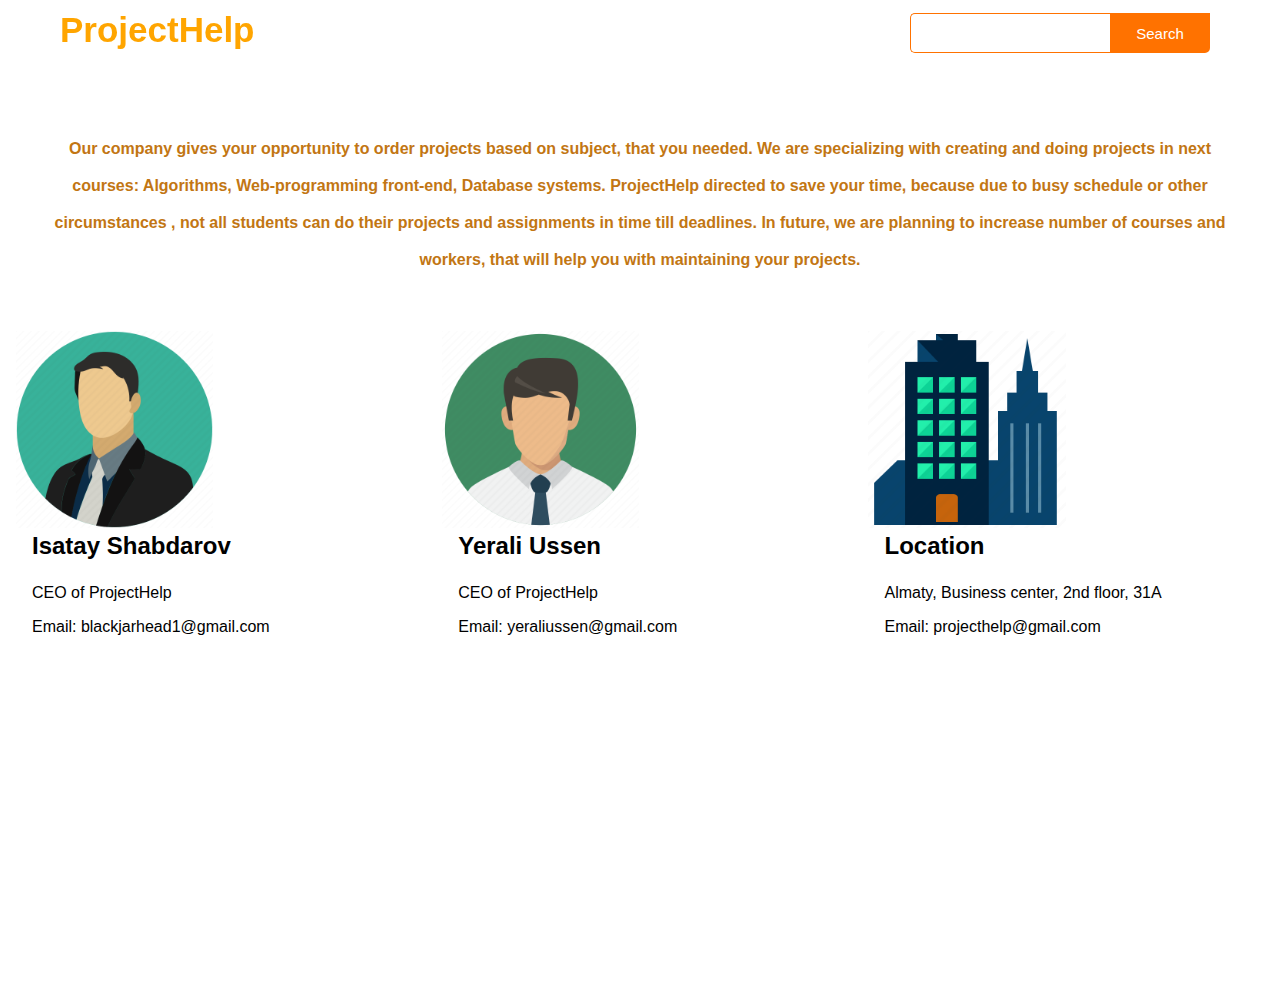
<file: about.html>
<!DOCTYPE html>
<html>
<head>
   
    <title>About us</title>
    <link rel="stylesheet" href="about.css">
    <meta name="viewport" content="width=device-width, initial-scale=1.0">

</head>
<div class="main">
    <div class="navbar">
        <div class="iconl">
            <h2 class="logo">ProjectHelp</h2>
        </div>
        <div class="menu">
            <ul>
                <li><a href="index.html">HOME</a></li>
                <li><a href="about.html">ABOUT</a></li>
                <li><a href="index2.html">SERVICE</a></li>
                <li><a href="#">DESIGN</a></li>
                <li><a href="index6.html">CONTACT</a></li>
            </ul>
        </div>
        <div class="search">
            <input class="srch" type="search" name="" placeholder=" Type name of course">
            <a href=><button class="btn">Search</button></a>
            
        </div>
    </div>
<body>
    <div class="about-section">
        <h1>
             <font size= "3"> Our company gives your opportunity to order projects based on subject, that you needed. We are specializing with creating and doing projects in next courses: Algorithms, Web-programming front-end, Database systems. ProjectHelp directed to save your time, because due to busy schedule or other circumstances 
            , not all students can do their projects and assignments in time till deadlines. In future, we are planning to increase number of courses and workers, that will help you with maintaining your projects.</h1>
      </div>
      
      <div class="row">
        <div class="column">
          <div class="card">
            <img src="1.png" style="width:50%">
            <div class="container">
              <style>
                h2 {
                 margin-bottom: 1em; 
                }
                p {
                 margin-bottom: 1em; 
                }
               </style>
               <h2>Isatay Shabdarov</h2>
              <p>CEO of ProjectHelp</p>
              <p>Email: blackjarhead1@gmail.com</p>
            </div>
          </div>
        </div>
      
        <div class="column">
          <div class="card">
            <img src="2.png"  style="width:50%">
            <div class="container">
              <h2>Yerali Ussen</h2>
              <p class="title"> CEO of ProjectHelp</p>
              <p>Email: yeraliussen@gmail.com</p>
            </div>
          </div>
        </div>

        <div class="column">
            <div class="card">
              <img src="3.png"  style="width:50%">
              <div class="container">
                <h2>Location</h2>
                <p class="title">Almaty, Business center, 2nd floor, 31A</p>
                <p></p>
                <p> Email: projecthelp@gmail.com</p>
              </div>
            </div>
          </div>


      </body>
    </html>
</file>
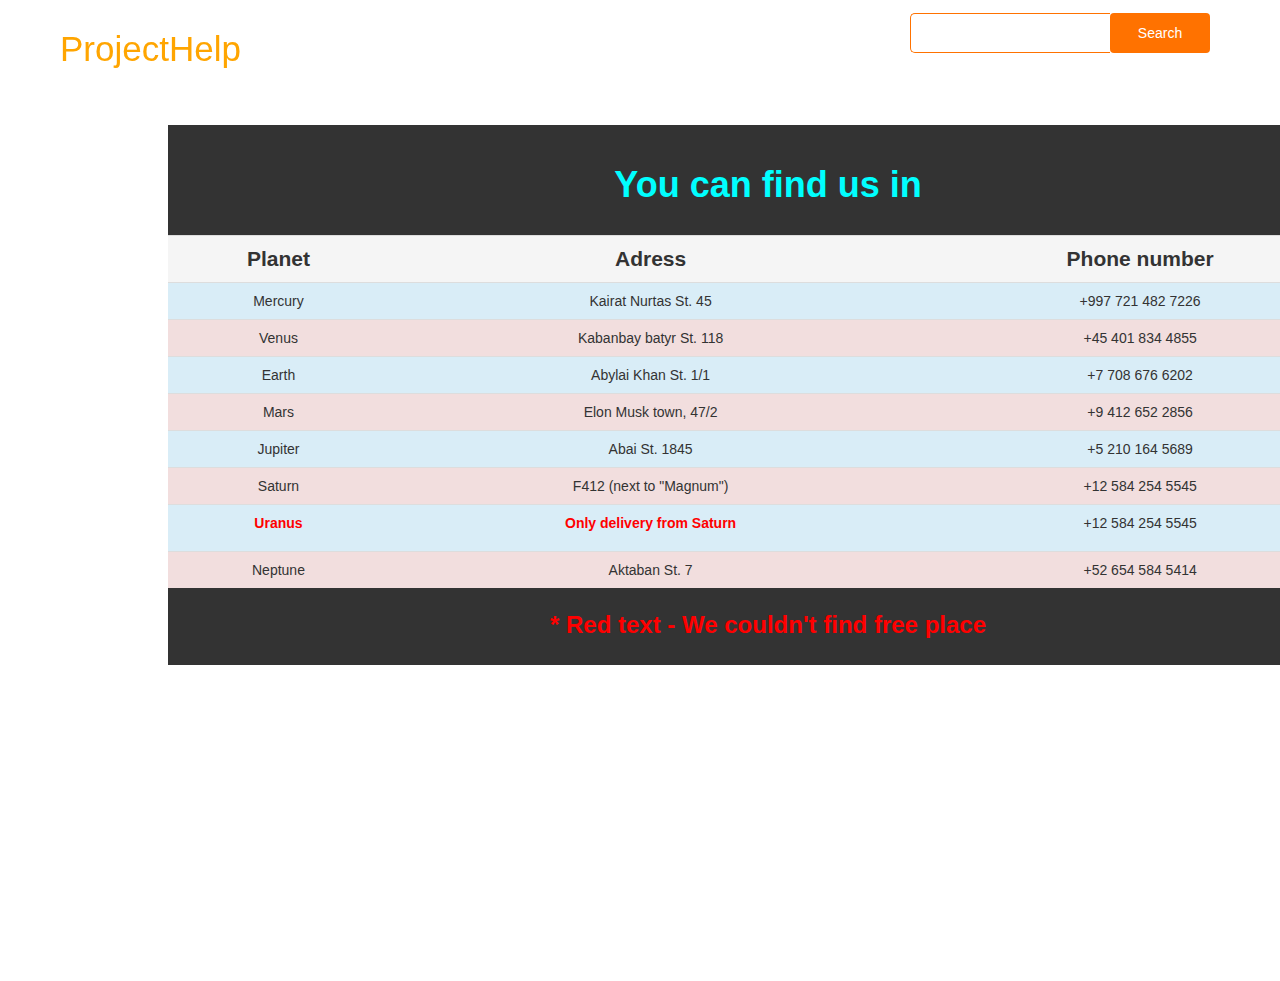
<file: index6.html>
<!DOCTYPE html>
<html>
<head>
   
    <title>Website</title>
    <link rel="stylesheet" href="style6.css">
    <link rel="stylesheet" href="https://maxcdn.bootstrapcdn.com/bootstrap/3.4.1/css/bootstrap.min.css">
    <script src="https://ajax.googleapis.com/ajax/libs/jquery/3.5.1/jquery.min.js"></script>
    <script src="https://maxcdn.bootstrapcdn.com/bootstrap/3.4.1/js/bootstrap.min.js"></script>
    <meta name="viewport" content="width=device-width, initial-scale=1.0">
</head>
<body>
    <div class="main1">
        <div class="navbar1">
            <div class="iconl">
                <h2 class="logo1">ProjectHelp</h2>
            </div>
            <div class="menu">
                <ul>
                    <li><a href="index.html">HOME</a></li>
                    <li><a href="about.html">ABOUT</a></li>
                    <li><a href="index2.html">SERVICE</a></li>
                    <li><a href="#">DESIGN</a></li>
                    <li><a href="index6.html">CONTACT</a></li>
                </ul>
            </div>
            <div class="search">
                <input class="srch" type="search" name="" placeholder=" Type name of course">
                <a href='https://www.google.com/search?q=Sorry+you+can%27t+search+anything&rlz=1C1CHZN_ruKZ934KZ934&oq=Sorry+you+can%27t+search+anything&aqs=chrome..69i57j33i22i29i30.15532j0j7&sourceid=chrome&ie=UTF-8'><button class="btn">Search</button></a>
            </div>
        </div>
        <div class="con">
            <h1 class="you"><b>You can find us in</b></h1>
            <table class="table">
                <tbody>
                    <tr class="active">
                    <td class="bold"><b>Planet</b></td>
                    <td class="bold"><b>Adress</b></td>
                    <td class="bold"><b>Phone number</b></td>
                  </tr>
                  <tr class="info">
                    <td>Mercury</td>
                    <td>Kairat Nurtas St. 45</td>
                    <td>+997 721 482 7226</td>
                  </tr>      
                  <tr class="danger">
                    <td>Venus</td>
                    <td>Kabanbay batyr St. 118</td>
                    <td>+45 401 834 4855</td>
                  </tr>
                  <tr class="info">
                    <td>Earth</td>
                    <td>Abylai Khan St. 1/1</td>
                    <td>+7 708 676 6202</td>
                  </tr>
                  <tr class="danger">
                    <td>Mars</td>
                    <td>Elon Musk town, 47/2</td>
                    <td>+9 412 652 2856</td>
                  </tr>
                  <tr class="info">
                    <td>Jupiter</td>
                    <td>Abai St. 1845</td>
                    <td>+5 210 164 5689</td>
                  </tr>
                  <tr class="danger">
                    <td>Saturn</td>
                    <td>F412 (next to "Magnum")</td>
                    <td>+12 584 254 5545</td>
                  </tr>
                  <tr class="info">
                    <td><p style="color: red"><b>Uranus</b></p></td>
                    <td style="color: red;"><b>Only delivery from Saturn</b></td>
                    <td>+12 584 254 5545</td>
                  </tr>
                  <tr class="danger">
                    <td>Neptune</td>
                    <td>Aktaban St. 7</td>
                    <td>+52 654 584 5414</td>
                  </tr>
                </tbody>
              </table>
              <p class="v"><b>* Red text - We couldn't find free place</b></p>
        </div>

    </div>
</body>
</html>
</file>
<file: about.css>
*{
    margin: 0;
    padding: 0;
}
.main{
    width: 100%;
    background:  url(https://i.gifer.com/J59.gif);
    background-position: center;
    background-size: cover;
    height: 109vh;
}
.navbar{
    width: 1200px;
    height: 75px;
    margin: auto;
}
.iconl{
    width: 200px;
    float: left;
    height: 70px;
}
.logo{
    color: orange;
    font-size: 35px;
    font-family: Arial;
    padding-left: 20px;
    float: left;
    padding-top: 10px;
    position: fixed;
}
.menu{
    width: 400px;
    float: left;
    height: 70px;

}
ul{
    float: left;
    display: flex;
    flex-wrap: wrap;
    justify-content: center;
    align-items: center;
}
ul li{
    list-style: none;
    margin-left: 62px;
    margin-top: 27px;
    font-size: 14px;

}
ul li a{
    text-decoration: none;
    color: white;
    font-family: Arial;
    font-weight: bold;
    transition: 0.4s ease-in-out;

}
ul li a:hover{
    color: orange;
}
.search{
    width: 330px;
    float:left;
    margin-left: 270px;
}
.icon{
    width: 300px;
    float: left;
    height: 70px;
}
.srch{
    font-family: 'Times New Roman';
    width: 200px;
    height: 40px;
    background: transparent;
    border: 1px solid #ff7200;
    margin-top: 13px;
    color: #fff;
    border-right: none;
    font-size: 16px;
    float: left;
    padding: 10px;
    border-bottom-left-radius: 5px;
    border-top-left-radius: 5px;
}
.btn{
    width: 100px;
    height: 40px;
    background: #ff7200;
    border: 2px solid #ff7200;
    margin-top: 13px;
    color: #fff;
    font-size: 15px;
    border-bottom-right-radius: 5px;
    border-bottom-right-radius: 5px;
}
.btn:focus{
    outline: none;
}
.srch:focus{
    outline: none;
}


::placeholder{
    color: #fff;
    font-family: Arial;
}
.btnn{
    width: 300px;
    height: 40px;
    background: #ff7200;
    border: none;
    margin-top: 30px;
    font-size: 18px;
    border-radius: 10px;
    cursor: pointer;
    color: #fff;
}
.btnn:hover{
    background: #fff;
    color: #ff7200;
}
.btnn a{
    text-decoration: none;
    color: black;
    font-weight: bold;

}
.font .link{
    font-family: Arial, Helvetica, sans-serif;
    font-size: 17px;
    padding-top: 20px;
    text-align: center;
}

.liw{
    padding-top: 15px;
    padding-bottom: 10px;
    text-align: center;
}


body {
    font-family: Arial, Helvetica, sans-serif;
    margin: 0;
    }
    
    html {
    box-sizing: border-box;
    }
    
    *, *:before, *:after {
    box-sizing: inherit;
    }
    
    .column {
    float: left;
    width: 33.3%;
    margin-bottom: 16px;
    padding: 0 8px;
    }
    
    .card {
    
    margin: 8px;
    }
    
    .about-section {
    padding: 50px;
    text-align: center;
    color: rgb(194, 118, 19);
    }
    
    .container {
    padding: 0 16px;
    }
    
    .container::after, .row::after {
    content: "";
    clear: both;
    display: flex;
    }
    .row{
        display: flex;
        flex-wrap: wrap;
    }
    @media only screen and (max-width:700px) {
        .main{
            width: 100%;
            background-attachment: fixed;
        }
        .navbar{
            width: 100%;
            display: flex;
            flex-wrap: wrap;
        }
        .ul{
            width: 100%;
            display: flex;
            flex-wrap: wrap;
        }
        .search{
            width: 100%;
            margin: 50px 10% 0 10%;
        }
        .about-section{
            margin: 200px 0 0 0;
        }
        .row{
            display: flex;
            flex-wrap: wrap;
        }
    }
</file>
<file: style6.css>
*{
    margin: 0;
    padding: 0;
}
.main1{
    width: 100%;
    background:  url(https://i.gifer.com/J59.gif);
    background-position: center;
    background-size: cover;
    height: 109vh;
}
.navbar1{
    width: 1200px;
    height: 75px;
    margin: auto;
}
.iconl{
    width: 200px;
    float: left;
    height: 70px;
}
.logo1{
    color: orange;
    font-size: 35px;
    font-family: Arial;
    padding-left: 20px;
    float: left;
    padding-top: 10px;
    position: fixed;
}
.menu{
    width: 400px;
    float: left;
    height: 70px;

}
ul{
    float: left;
    display: flex;
    flex-wrap: wrap;
    justify-content: center;
    align-items: center;
}
ul li{
    list-style: none;
    margin-left: 62px;
    margin-top: 27px;
    font-size: 14px;

}
ul li a{
    text-decoration: none;
    color: white;
    font-family: Arial;
    font-weight: bold;
    transition: 0.4s ease-in-out;

}
ul li a:hover{
    color: orange;
}
.search{
    width: 330px;
    float:left;
    margin-left: 270px;
}
.icon{
    width: 300px;
    float: left;
    height: 70px;
}
.srch{
    font-family: 'Times New Roman';
    width: 200px;
    height: 40px;
    background: transparent;
    border: 1px solid #ff7200;
    margin-top: 13px;
    color: #fff;
    border-right: none;
    font-size: 16px;
    float: left;
    padding: 10px;
    border-bottom-left-radius: 5px;
    border-top-left-radius: 5px;
}
.btn{
    width: 100px;
    height: 40px;
    background: #ff7200;
    border: 2px solid #ff7200;
    margin-top: 13px;
    color: #fff;
    font-size: 15px;
    border-bottom-right-radius: 5px;
    border-bottom-right-radius: 5px;
}
.btn:focus{
    outline: none;
}
.srch:focus{
    outline: none;
}


::placeholder{
    color: #fff;
    font-family: Arial;
}
.btnn{
    width: 300px;
    height: 40px;
    background: #ff7200;
    border: none;
    margin-top: 30px;
    font-size: 18px;
    border-radius: 10px;
    cursor: pointer;
    color: #fff;
}
.btnn:hover{
    background: #fff;
    color: #ff7200;
}
.btnn a{
    text-decoration: none;
    color: black;
    font-weight: bold;

}
.font .link{
    font-family: Arial, Helvetica, sans-serif;
    font-size: 17px;
    padding-top: 20px;
    text-align: center;
}

.liw{
    padding-top: 15px;
    padding-bottom: 10px;
    text-align: center;
}
.icon a{
    text-decoration: none;
    color: #fff;
}
.con{
    width: 1200px;
    height: 540px;
    background: linear-gradient(to top, rgba(0,0,0,0.8)100%,rgba(0,0,0,0.8)20%);
    margin: 50px 168px 0 168px;
    text-align: center;
    padding-top: 20px;
}
.bold{
    font-size: 21px;
}
.v{
    font-size: 24px;
    color: red;
}
.you{
    padding-bottom: 20px;
    color: cyan;
    transition: 1s ease-in-out;
}
.you:hover{
    color: pink;
}
@media only screen and (max-width:700px) {
    
    .main1 {
      width: 100%;
      height: 100%;
      padding: 0;
      background-size: cover;
    }
    .navbar1{
        width: 100%;
        display: flex;
        flex-wrap: wrap;
    }
    .ul{
        width: 100%;
        display: flex;
        flex-wrap: wrap;
    }
    .con{
        width: 100%;
        height: 90%;
        margin: 180px 0 0 0;
    }
    .search{
        margin: 50px 20% 0 20%;

    }
  }
</file>
